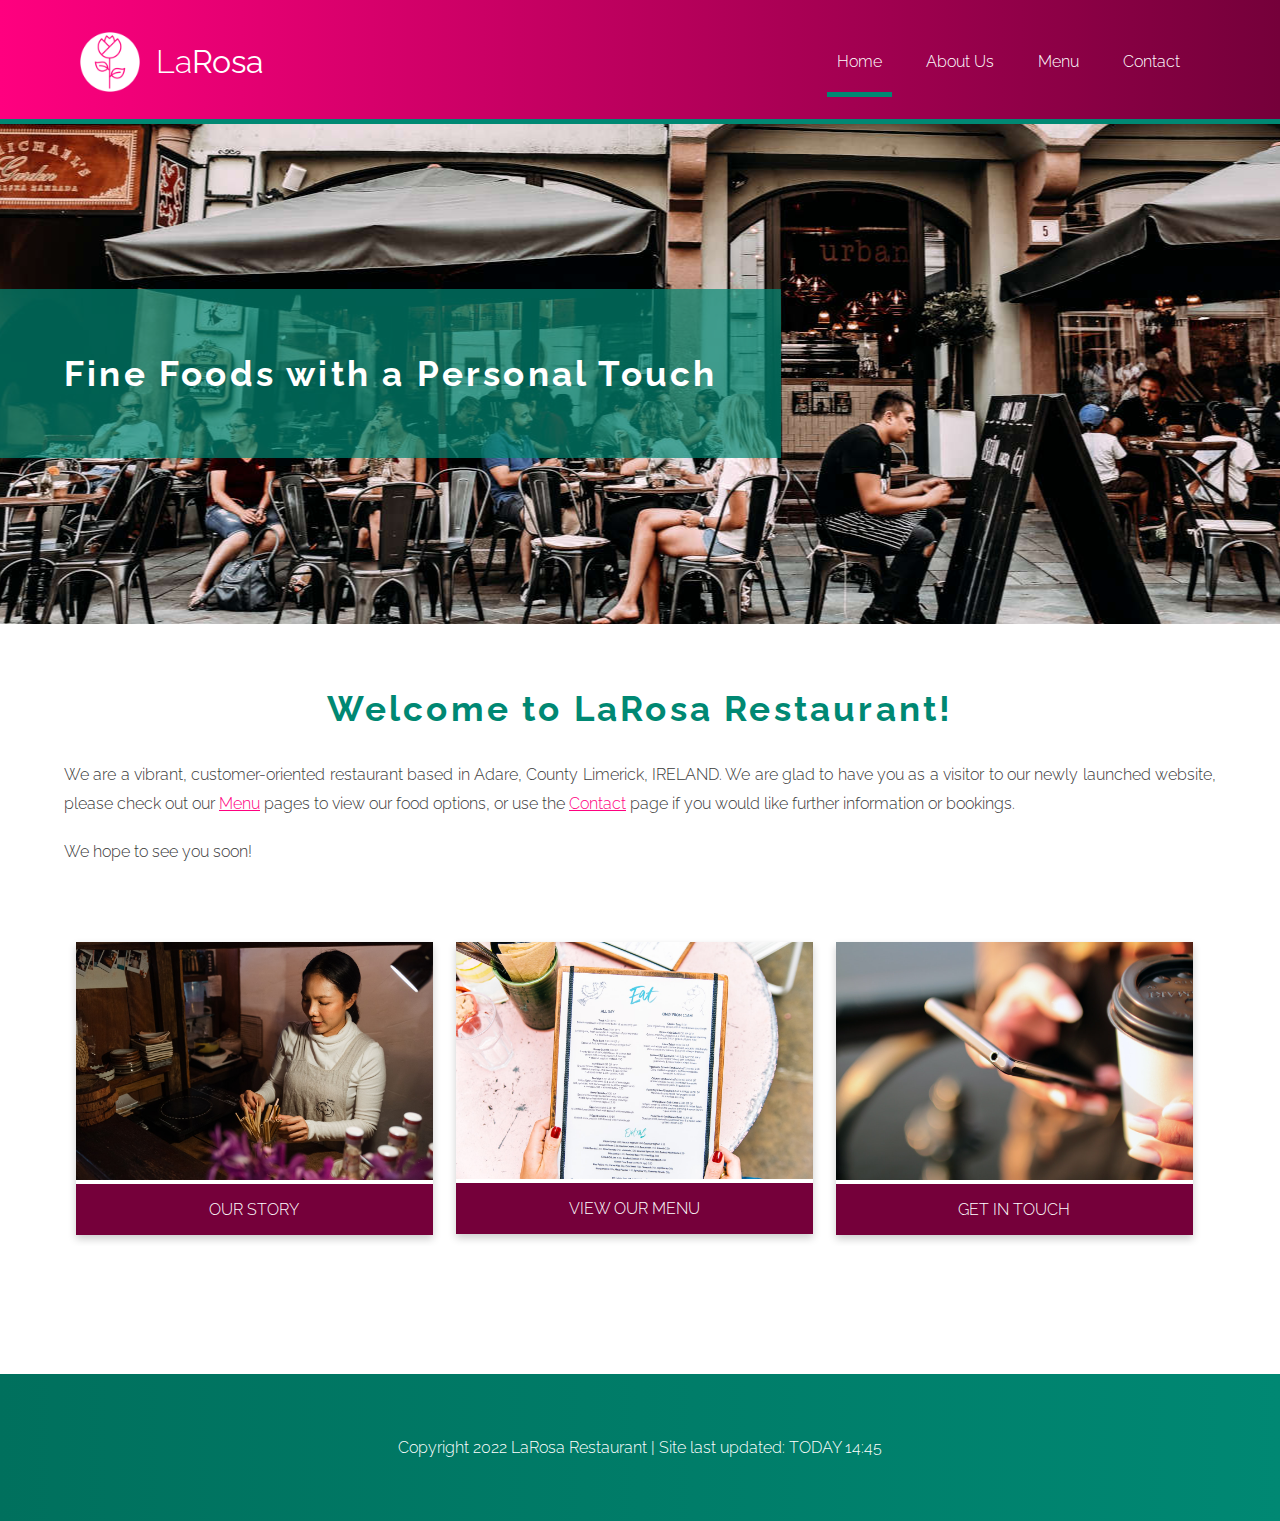
<file: index.html>
<!DOCTYPE html>
<html lang="en">

<head>
    <meta charset="UTF-8">
    <meta http-equiv="X-UA-Compatible" content="IE=edge">
    <meta name="viewport" content="width=device-width, initial-scale=1.0">
    <meta name="description" content="LaRosa Restaurant, newly lauched eatery in County Limerick, IRELAND">
    <meta name="keywords" content="restaurant, food, takeout, eatery, limerick, wine">
    <title>La Rosa Restaurant | Enjoy Our Fine Foods | Homepage</title>
    <link rel="stylesheet" href="assets/css/styles.css">
</head>

<body>
    <!-- Begin Header section -->
    <header>
        <a href="index.html">
            <div class="logoHolder">
                <div class="logo">
                    <img src="assets/images/logo.png" alt="LaRosa Restaurant Logo" />
                </div>
                <div class="logoText">La<strong>Rosa</strong></div>
            </div>
        </a>
        <div id="menu-holder">
            <nav>
                <ul>
                    <li class="active"><a href="index.html">Home</a></li>
                    <li><a href="about.html">About Us</a></li>
                    <li><a href="menu.html">Menu</a></li>
                    <li><a href="contact.html">Contact</a></li>
                </ul>
            </nav>
        </div>
    </header>
    <!-- End header section -->

    <!-- Begin hero image section -->
    <section id="hero-holder">
        <div id="hero-image"></div>
        <div id="hero-overlay-text-box">
            <h1 class="hero-h1">Fine Foods with a Personal Touch</h1>
        </div>
    </section>
    <!-- End hero image section -->

    <!-- Begin Intro Text section -->
    <section id="intro-text">
        <h1>Welcome to LaRosa Restaurant!</h1>
        <p>We are a vibrant, customer-oriented restaurant based in Adare, County Limerick, IRELAND.
            We are glad to have you as a visitor to our newly launched website, please check out our <a
                href="menu.html">Menu</a> pages
            to view our food options, or use the <a href="contact.html">Contact</a> page if you would like further
            information or bookings.
        </p>
        <br>
        <p>We hope to see you soon!</p>
    </section>
    <!-- End Intro Text section -->

    <!-- Begin Call to Action section -->
    <div id="call-to-action-panels-holder">

        <div>
            <div class="top-image"><img src="assets/images/aboutus.jpg" alt="Photo of restaurant owner"></div>
            <div class="link-panel">
                <a href="about.html">Our Story</a>
            </div>
        </div>
        <div>
            <div class="top-image"><img src="assets/images/menu.jpg" alt="Photo of restaurant menu"></div>
            <div class="link-panel">
                <a href="menu.html">View Our Menu</a>
            </div>
        </div>
        <div>
            <div class="top-image"><img src="assets/images/contact.jpg" alt="Photo of smartphone"></div>
            <div class="link-panel">
                <a href="contact.html">Get In Touch</a>
            </div>
        </div>
    </div>
    <!-- End Call to Action section -->

    <!-- Begin footer section -->
    <footer>
        <p>Copyright 2022 LaRosa Restaurant | Site last updated: TODAY 14:45</p>
    </footer>
    <!-- End footer section -->

</body>

</html>
</file>
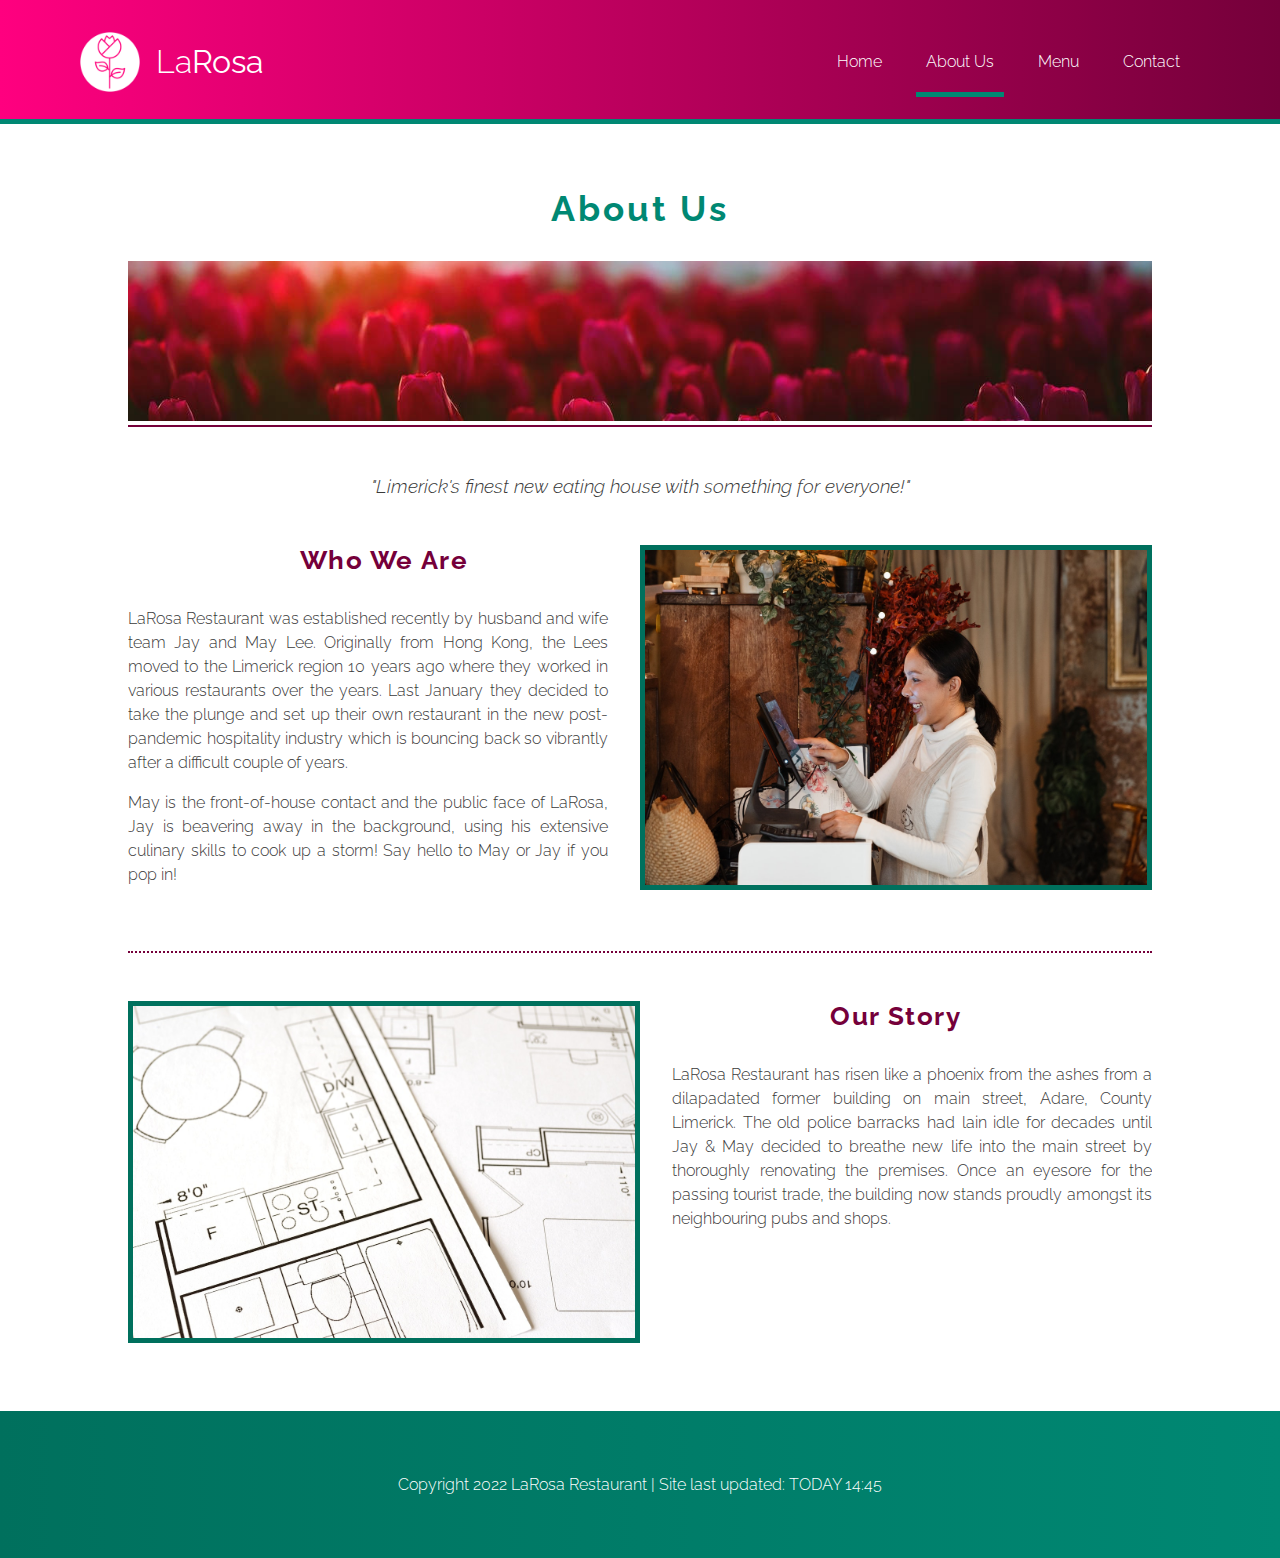
<file: about.html>
<!DOCTYPE html>
<html lang="en">

<head>
    <meta charset="UTF-8">
    <meta http-equiv="X-UA-Compatible" content="IE=edge">
    <meta name="viewport" content="width=device-width, initial-scale=1.0">
    <meta name="description" content="LaRosa Restaurant, newly lauched eatery in County Limerick, IRELAND">
    <meta name="keywords" content="restaurant, food, takeout, eatery, limerick, wine">
    <title>La Rosa Restaurant | Enjoy Our Fine Foods | About Us</title>
    <link rel="stylesheet" href="assets/css/styles.css">
</head>

<body>
    <!-- Begin Header section -->
    <header>
        <a href="index.html">
            <div class="logoHolder">
                <div class="logo">
                    <img src="assets/images/logo.png" alt="LaRosa Restaurant Logo" />
                </div>
                <div class="logoText">La<strong>Rosa</strong></div>
            </div>
        </a>
        <div id="menu-holder">
            <nav>
                <ul>
                    <li><a href="index.html">Home</a></li>
                    <li class="active"><a href="about.html">About Us</a></li>
                    <li><a href="menu.html">Menu</a></li>
                    <li><a href="contact.html">Contact</a></li>
                </ul>
            </nav>
        </div>
    </header>
    <!-- End header section -->

    <!-- Begin About Us page content section -->
    <section id="about-us">
        <h1>About Us</h1>
        <div id="page-banner-image">
            <img src="assets/images/roses-banner.jpg" alt="Banner image of roses at top of page">
        </div>
        <div id="about-us-caption">
            "Limerick's finest new eating house with something for everyone!"
        </div>

        <div id="about-us-panel-holder">
            <div class="about-us-row">
                <div class="about-us-box">
                    <h2>Who We Are</h2>
                    <p class="para-1">LaRosa Restaurant was established recently by husband and wife team Jay and May Lee.
                        Originally from Hong Kong, the Lees moved to the Limerick region 10 years ago where
                        they worked in various restaurants over the years. Last January they decided to take
                        the plunge and set up their own restaurant in the new post-pandemic hospitality industry
                        which is bouncing back so vibrantly after a difficult couple of years.
                    </p>
                    <p class="para-1">May is the front-of-house contact and the public face of LaRosa, Jay is beavering away
                        in the background, using his extensive culinary skills to cook up a storm! Say hello to
                        May or Jay if you pop in!
                    </p>
                </div>
                <div class="about-us-box">
                    <img src="assets/images/restaurant-owner.jpg" alt="Photo showing owner of restaurant">
                </div>
            </div>
            <hr>
            <div class="about-us-row">
                <div class="about-us-box">
                    <img src="assets/images/blueprints.jpg" alt="Photo showing blueprint plans of restaurant">
                </div>
                <div class="about-us-box">
                    <h2>Our Story</h2>
                    <p class="para-2">LaRosa Restaurant has risen like a phoenix from the ashes from a dilapadated former building
                        on main street, Adare, County Limerick. The old police barracks had lain idle for decades
                        until Jay & May decided to breathe new life into the main street by thoroughly renovating
                        the premises. Once an eyesore for the passing tourist trade, the building now stands proudly
                        amongst its neighbouring pubs and shops.
                    </p>
                </div>
            </div>
        </div>
    </section>
    <!-- End About Us page content section -->
  
    <!-- Begin footer section -->
    <footer>
        <p>Copyright 2022 LaRosa Restaurant | Site last updated: TODAY 14:45</p>
    </footer>
    <!-- End footer section -->

</body>

</html>
</file>
<file: assets/css/styles.css>
@import url('https://fonts.googleapis.com/css2?family=Raleway&display=swap');

* {
    margin: 0;
    padding: 0;
    border: none;
    box-sizing: border-box;
}

html {
    scroll-behavior: smooth;
}

body {
    font-family: Raleway, sans-serif;
    font-weight: 300;
    color: #3a3a3a;
}

h1 {
    font-size: 2.2rem;
    letter-spacing: 0.2rem;
    text-align: center;
    margin-bottom: 2rem;
    color: #008873;
}

h2 {
    font-size: 1.6rem;
    letter-spacing: 0.1rem;
    text-align: center;
    margin-bottom: 2rem;
    color: #75003A;
}

hr {
    border-top: 2px dotted #75003A;
    width: 100%;
    margin: 3rem 0 3rem 0;
}

/* Header section */

header {
    background-image: linear-gradient(to left, #75003A, #FF007F);
    /* fallback color if gradient does not show up */
    background-color: #FF007F;
    padding: 2rem;
    /* border-bottom: 5px solid #FF8AC4; */
    border-bottom: 5px solid #008873;
    height: 124px;
}

.logoHolder {
    margin-left: 3rem;
    float: left;
}

.logo {
    width: 60px;
    height: 60px;
    float: left;
}

.logoText {
    font-size: 2rem;
    float: left;
    color: white;
    line-height: 60px;
    margin-left: 1rem;
}

.logo img {
    width: 100%;
}

#menu-holder {
    float: right;
    margin-right: 3rem;
    line-height: 60px;
}

nav li {
    display: inline-block;
    list-style-type: none;
    margin: 0 10px 0 10px;
    padding: 0 10px 0 10px;
}

nav li:hover {
    background-color: #FF007F;
    border-bottom: 5px solid #008873;
}

nav a {
    text-decoration: none;
    color: white;
}

.active {
    border-bottom: 5px solid #008873;
}

/* Hero image section */
#hero-holder {
    height: 500px;
    width: 100%;
    overflow: hidden;
    position: relative;
}

#hero-image {
    height: 500px;
    width: 100%;
    background: url('../images/hero-image.jpg') no-repeat center center;

    /* animates zoom effect on loading page */
    animation-name: hero-image-zoom;
    animation-duration: 5s;
    animation-fill-mode: forwards;
}

/* creates the level of zoom for the hero image */
@keyframes hero-image-zoom {
    from {
        transform: scale(1);
    }

    to {
        transform: scale(1.1);
    }
}

.hero-h1 {
    color: white;
    margin-bottom: 0;
}

#hero-overlay-text-box {
    color: white;
    letter-spacing: 5px;
    padding: 4rem;
    position: absolute;
    top: 33%;
    background-color: rgba(0, 136, 115, 0.7);
}

#intro-text {
    margin: 4rem;
}

#intro-text p {
    line-height: 1.8rem;
    text-align: justify;
}

#intro-text a {
    color: #FF007F;
}

#intro-text a:hover {
    color: #008873;
}

/* Call To Action panels section */

#call-to-action-panels-holder {
    margin: 0 4rem 8rem 4rem;
    overflow: hidden;
}

#call-to-action-panels-holder>div {
    width: 31%;
    margin: 1%;
    float: left;
    box-shadow: 0 4px 8px 0 rgba(0, 0, 0, 0.2)
}

.top-image img {
    width: 100%;
    /* height: fit-content; */
}

.link-panel a {
    background-color: #75003A;
    text-transform: uppercase;
    border: none;
    color: white;
    padding: 1rem 2rem;
    text-align: center;
    text-decoration: none;
    display: inline-block;
    font-size: 1rem;
    width: 100%;
}

.link-panel a:hover {
    background-color: #FF007F;
}

/* ABOUT US page styles */
#about-us,
#menu,
#contact {
    margin: 4rem;
}

.about-us-row {
    overflow: hidden;
}

.para-1 {
    padding: 0 2rem 1rem 0;
    line-height: 1.5rem;
    text-align: justify;
}

.para-2 {
    padding: 0 0 0 2rem;
    line-height: 1.5rem;
    text-align: justify;
}

.about-us-box img {
    border: 5px solid #00705D;
}

#page-banner-image {
    margin: 0 4rem 0 4rem;
    /* height: 200px; */
    border-bottom: 2px solid #75003A;
}

#page-banner-image>img {
    width: 100%;
}

#about-us-caption,
#menu-caption {
    padding: 3rem;
    text-align: center;
    font-size: larger;
    font-style: italic;
}

#about-us-panel-holder {
    margin: 0 4rem 0 4rem;
    overflow: hidden;
}

.about-us-box {
    float: left;
    width: 50%;
}

.about-us-box img {
    width: 100%;
}

/* Menu page section */
#menu h3,
#menu p {
    text-align: center;
    line-height: 2rem;
}

#menu h3 {
    margin-top: 1rem;
}

#top-button {
    background-color: #75003A;
    border: none;
    color: white;
    padding: 1rem 2rem;
    text-align: center;
    text-decoration: none;
    display: inline-block;
    font-size: 1rem;
    position: fixed;
    right: 0;
    bottom: 0;
}

#top-button span {
    display: inline;
}

#top-button:hover {
    background-color: #FF007F;
}


/* Contact Us section */
#contact-details {
    padding-bottom: 4rem;
    line-height: 2rem;
    text-align: center;
}

#social-icons {
    text-align: center;
    padding-bottom: 4rem;
}

#social-icons li {
    display: inline-block;
}

#social-icons i {
    font-size: 3rem;
    color: #00705D;
    padding: 1rem;
}

#social-icons i:hover {
    color: #75003A;
}

#contact-form {
    width: 50%;
    margin: 0 auto;
}

input[type=text],
input[type=email],
select,
textarea {
    width: 100%;
    padding: 1rem;
    border: 2px solid #FF8AC4;
    margin-bottom: 1rem;
}

input[type=submit] {
    background-color: #75003A;
    color: white;
    padding: 1rem 1.4rem;
    border: none;
    cursor: pointer;
}

input[type=reset] {
    background-color: #008873;
    color: white;
    padding: 1rem 1.4rem;
    border: none;
    cursor: pointer;
}

input[type=submit]:hover {
    background-color: #FF007F;
}

input[type=reset]:hover {
    background-color: #00705D;
}

#submitted-link {
    color: #FF007F;
}

#submitted-link:hover {
    color: #008873;
}

/* Footer section */
footer {
    padding: 4rem;
    text-align: center;
    color: white;
    background-color: #008873;
    background-image: linear-gradient(to left, #008873, #00705D);
    /* fallback color if gradient does not show up */
    background-color: #008873;
}

/* MEDIA QUERIES SECTION */

/* For medium screen sizes from 800px wide and below */
@media screen and (max-width: 800px) {
    header {
        height: 148px;
        padding: 1rem;
    }

    #hero-holder,
    #hero-image {
        height: 400px;
    }

    #hero-overlay-text-box {
        padding: 2rem;
    }

    #menu-holder {
        margin-left: 2rem;
        margin-top: 10px;
        clear: left;
        float: left;
        line-height: 30px;
    }

    #top-button {
        padding: 0.7rem 1.5rem;
        font-size: 0.8rem;
    }

    nav li:hover {
        background-color: #FF8AC4;
    }

    #about-us,
    #menu,
    #contact {
        margin: 3rem;
    }

    #page-banner-image {
        margin: 0 3rem 0 3rem;
    }

    #page-banner-image>img {
        min-height: 10rem;
        object-fit: cover;
    }

    #call-to-action-panels-holder>div {
        width: 100%;
        float: left;
        margin-bottom: 2rem;
    }

    .about-us-box {
        float: left;
        width: 100%;
    }

    .about-us-box>h2 {
        padding-top: 2rem;
    }

    .para-1,
    .para-2 {
        padding: 0;
    }

    .para-1 {
        margin-bottom: 2rem;
    }

    #call-to-action-panels-holder {
        margin: 0 4rem 3rem 4rem;
    }

    #contact-form {
        width: 66%;
    }
}

/* For smartphone screen sizes 600px and below */
@media screen and (max-width: 600px) {

    #hero-holder,
    #hero-image {
        height: 300px;
    }

    .hero-h1 {
        font-size: 1.6rem;
    }

    #hero-overlay-text-box {
        padding: 2rem;
        position: absolute;
        /* left: 15%; */
        top: 33%;
    }

    #menu-holder {
        margin-right: 1rem;
    }

    
    #top-button span {
        display: none;
    }

    #page-banner-image {
        margin: 0 1.6rem 0 1.6rem;
    }

    #about-us-caption,
    #menu-caption {
        padding: 1.6rem;
    }

    #about-us-panel-holder {
        margin: 0 1.6rem 0 1.6rem;
    }

    .about-us-box>h2 {
        padding-top: 2rem;
    }

    #intro-text {
        margin: 2rem;
    }

    #call-to-action-panels-holder {
        margin: 2rem;
    }

    #about-us,
    #menu,
    #contact {
        margin: 1.6rem;
    }

    #menu {
        margin-bottom: 2.5rem;
    }

    nav li {
        margin: 0 5px 0 5px;
        padding: 0 5px 0 5px;
        font-size: 14px;
    }

    #page-banner-image>img {
        min-height: 7rem;
        object-fit: cover;
    }

    .para-2 {
        margin-bottom: 2rem;
    }

    #social-icons {
        padding-bottom: 2rem;
    }

    #social-icons i {
        font-size: 2rem;
        padding: 1rem;
    }

    #contact-form {
        width: 80%;
    }

    footer {
        padding: 2rem;
        font-size: smaller;
    }
}

/* For ultra small screen sizes 400px and below, fix for navigation menu */
@media screen and (max-width: 400px) {
    nav li {
        margin: 0 2px 0 2px;
        padding: 0 2px 0 2px;
        font-size: 0.75rem;
    }

    #menu-holder {
        line-height: 20px;
    }

    input[type=submit] {
        margin-bottom: 0.5rem;
    }
}
</file>
